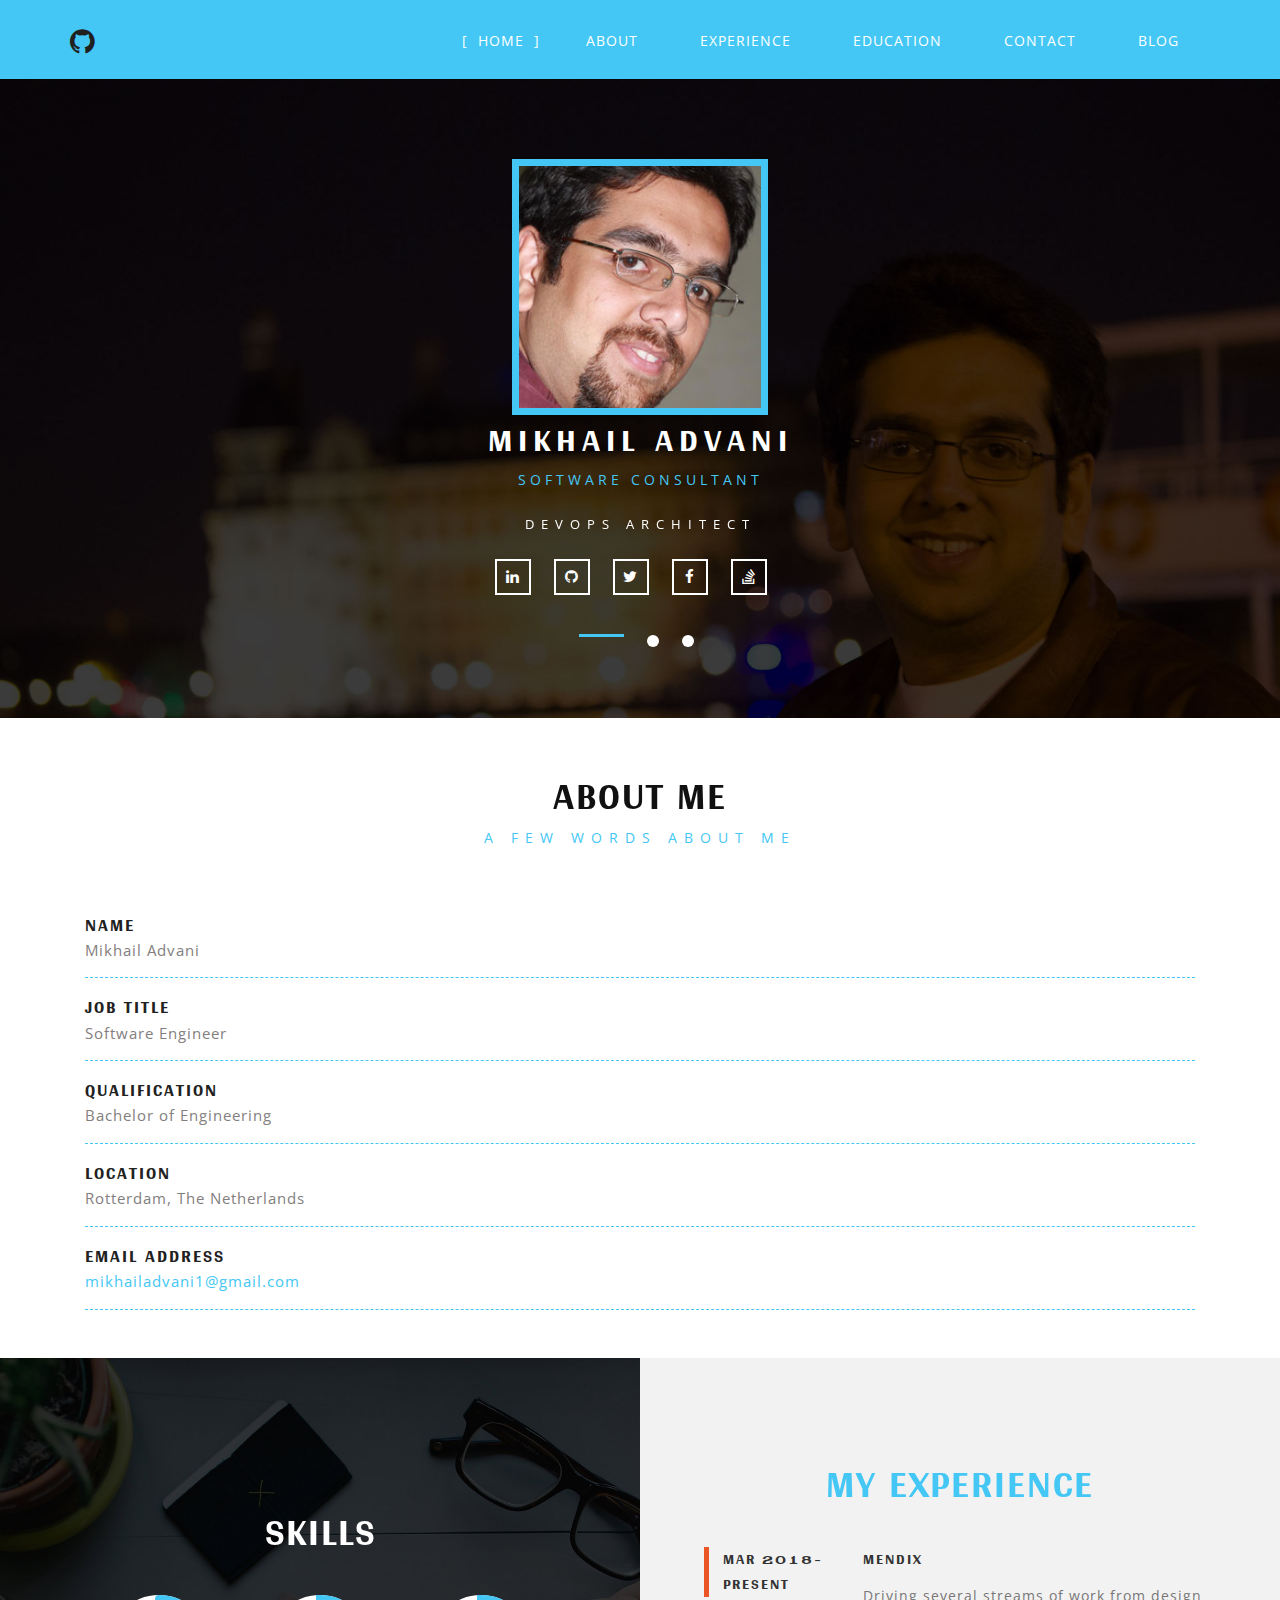
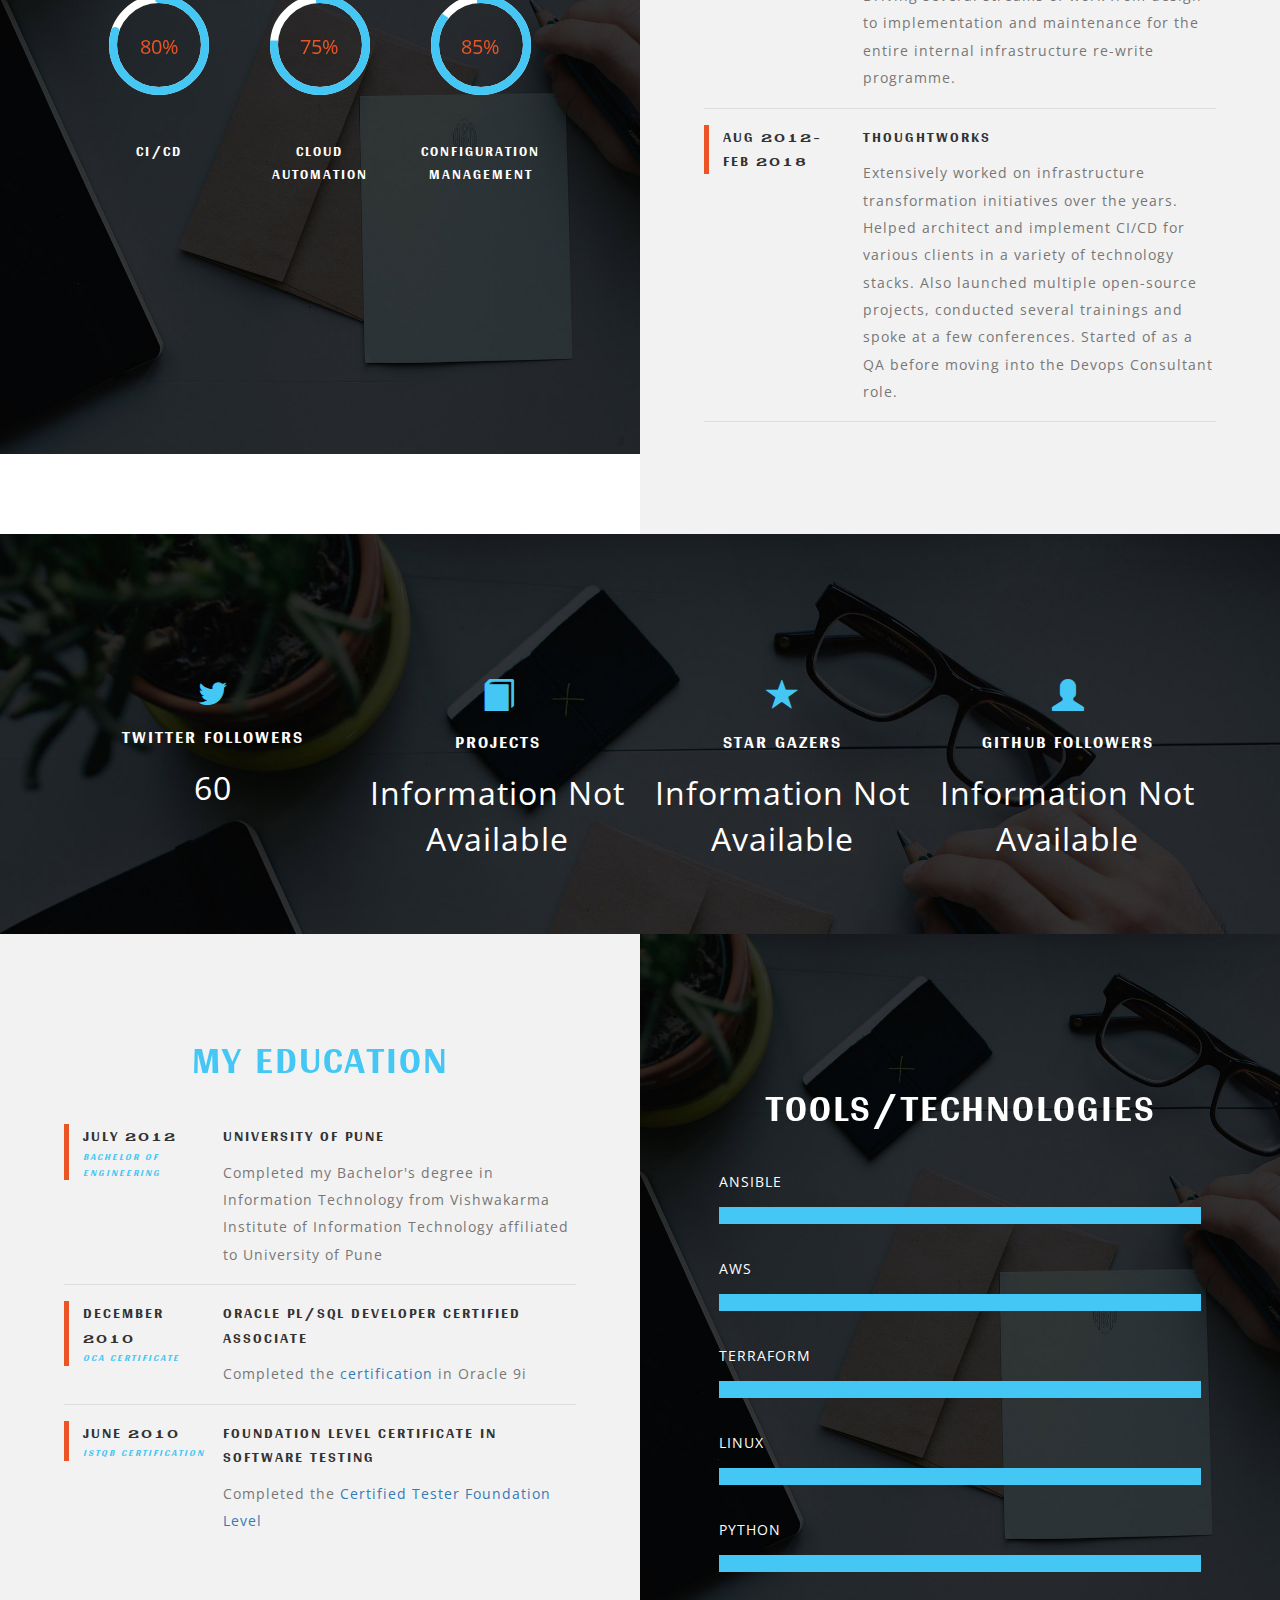
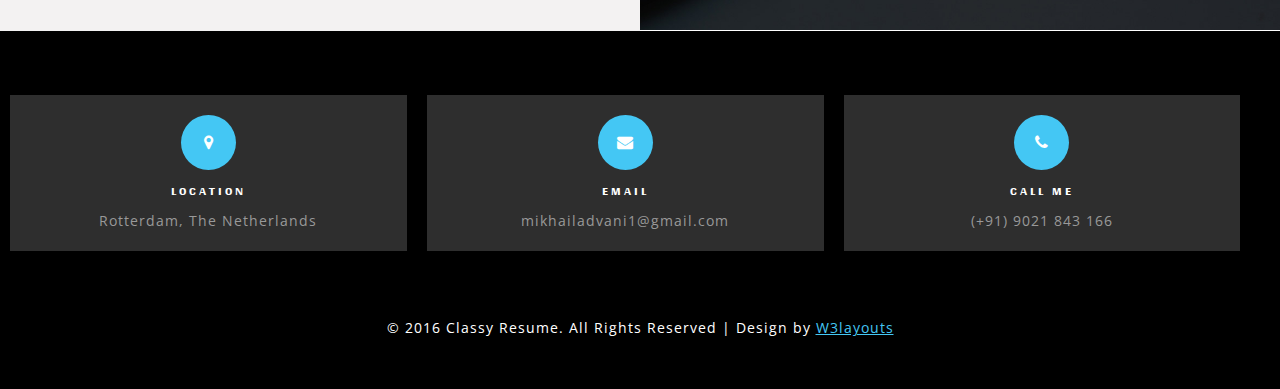
<file: index.html>
<!--
author: W3layouts
author URL: http://w3layouts.com
License: Creative Commons Attribution 3.0 Unported
License URL: http://creativecommons.org/licenses/by/3.0/
-->
<!DOCTYPE html>
<html lang="en">
<head>
    <title>Mikhail Advani | Software Consultant</title>
    <meta name="viewport" content="width=device-width, initial-scale=1">
    <meta http-equiv="Content-Type" content="text/html; charset=utf-8"/>
    <meta name="description" content="Personal bio of Mikhail Advani, Software Architect">
    <meta name="keywords"
          content="Mikhail Advani, Software Consultant, Devops Consultant, Architect, Security Enthusiast"/>
    <link rel="canonical" href="https://mikhailadvani.github.io">
    <meta property="og:type" content="profile">
    <meta property="profile:first_name" content="Mikhail">
    <meta property="profile:last_name" content="Advani">
    <meta property="profile:gender" content="male">
    <meta property="profile:username" content="mikhailadvani">
    <meta property="og:title" content="Mikhail Advani | Software Architect">
    <meta property="og:description" content="Profile of Mikhail Advani, Software Architect">
    <meta property="og:url" content="https://mikhailadvani.github.io">
    <meta property="og:image" content="https://mikhailadvani.github.io/images/mikhail_og.png">
    <meta property="og:site_name" content="Mikhail Advani">
    <meta property="og:locale" content="en_US">
    <meta property="og:image:width" content="400">
    <meta property="og:image:height" content="210">
    <meta property="og:image:type" content="image/png">
    <meta name="google-site-verification" content="Gd6DUp1rOjloAyvuh2Y6pwKpl0Pog2crD8Rks_LN91k" />
    <script type="application/x-javascript"> addEventListener("load", function () {
        setTimeout(hideURLbar, 0);
    }, false);
    function hideURLbar() {
        window.scrollTo(0, 1);
    } </script>
    <link href="css/bootstrap.css" rel="stylesheet" type="text/css" media="all"/>
    <link href="css/style.css" rel="stylesheet" type="text/css" media="all"/>
    <link type="text/css" rel="stylesheet" href="css/cm-overlay.css"/>
    <link href="css/font-awesome.css" rel="stylesheet">
    <link href="//fonts.googleapis.com/css?family=Gidugu" rel="stylesheet">
    <link href='//fonts.googleapis.com/css?family=Open+Sans:400,300,300italic,400italic,600,600italic,700,700italic,800,800italic'
          rel='stylesheet' type='text/css'>
    <script>
        (function(i,s,o,g,r,a,m){i['GoogleAnalyticsObject']=r;i[r]=i[r]||function(){
                (i[r].q=i[r].q||[]).push(arguments)},i[r].l=1*new Date();a=s.createElement(o),
            m=s.getElementsByTagName(o)[0];a.async=1;a.src=g;m.parentNode.insertBefore(a,m)
        })(window,document,'script','https://www.google-analytics.com/analytics.js','ga');

        ga('create', 'UA-96989899-1', 'auto');
        ga('send', 'pageview');

    </script>
</head>
<body>
    <div class="w3_navigation">
    <div class="container">
        <nav class="navbar navbar-default">
            <div class="navbar-header">
                <button type="button" class="navbar-toggle collapsed" data-toggle="collapse" data-target="#bs-example-navbar-collapse-1">
                    <span class="sr-only">Toggle navigation</span>
                    <span class="icon-bar"></span>
                    <span class="icon-bar"></span>
                    <span class="icon-bar"></span>
                </button>
                <a href="/"><div class="logo navbar-brand"><span class="one"><i class="fa fa-github"></i></span>
                    <!--<h1><a class="navbar-brand" href="/"><span class="one">M</span>ikhail Advani</a></h1>-->
                </div></a>
            </div>
            <div class="collapse navbar-collapse nav-wil" id="bs-example-navbar-collapse-1">
                <nav class="cl-effect-1" id="cl-effect-1">
                    <ul class="nav navbar-nav">
                        <li class="active"><a class="scroll" href="/">Home</a></li>
                        <li><a href="#about" class="scroll hvr-bounce-to-bottom">About</a></li>
                        <li><a href="#experience" class="scroll hvr-bounce-to-bottom">Experience</a></li>
                        <li><a href="#education" class="scroll hvr-bounce-to-bottom">Education</a></li>
                        <li><a href="#contact" class="scroll hvr-bounce-to-bottom">Contact</a></li>
                        <li><a href="https://medium.com/@mikhail_advani" >Blog</a></li>
                    </ul>
                </nav>
            </div>
        </nav>
    </div>
</div>
    <div class="main" id="home">
        <div class="banner">
            <img src="images/mikhail_display_pic.jpg" alt=" " class="img-responsive">
            <h1 hidden="hidden">MIKHAIL ADVANI</h1>
            <h2>MIKHAIL ADVANI</h2>
            <span>SOFTWARE CONSULTANT</span>
            <div class="callbacks_container">
                <ul class="rslides" id="slider3">
                    <li>
                        <div class="slider-info">
                            <p>Devops Architect</p>
                        </div>
                    </li>
                    <li>
                        <div class="slider-info">
                            <p>Ex-ThoughtWorker</p>
                        </div>
                    </li>
                    <li>
                        <div class="slider-info">
                            <p>Security Enthusiast</p>
                        </div>
                    </li>
                </ul>
                <div class="clearfix"></div>
            </div>
            <ul class="top-links">
                <li><a href="https://www.linkedin.com/in/mikhailadvani" target="_blank"><i class="fa fa-linkedin"></i></a>
                </li>
                <li><a href="https://github.com/mikhailadvani" target="_blank"><i class="fa fa-github"></i></a></li>
                <li><a href="https://twitter.com/mikhail_advani" target="_blank"><i class="fa fa-twitter"></i></a></li>
                <li><a href="https://www.facebook.com/mikhail.advani" target="_blank"><i class="fa fa-facebook"></i></a>
                </li>
                <li><a href="https://stackoverflow.com/users/1249206/mikhail-advani" target="_blank"><i
                        class="fa fa-stack-overflow"></i></a></li>
            </ul>
        </div>
    </div>
    <div class="about" id="about">
        <div class="container">
            <h3 class="w3l_head">About Me</h3>
            <p class="w3ls_head_para">A few words about me</p>
            <div class="w3l-grids-about">
                <div class="col-md-12 w3ls-agile-left">
                    <div class="w3ls-agile-left-info">
                        <h4>Name</h4>
                        <p>Mikhail Advani</p>
                    </div>
                    <div class="w3ls-agile-left-info">
                        <h4>Job Title</h4>
                        <p>Software Engineer</p>
                    </div>
                    <div class="w3ls-agile-left-info">
                        <h4>Qualification</h4>
                        <p>Bachelor of Engineering</p>
                    </div>
                    <div class="w3ls-agile-left-info">
                        <h4>Location</h4>
                        <p>Rotterdam, The Netherlands</p>
                    </div>
                    <div class="w3ls-agile-left-info">
                        <h4>Email Address</h4>
                        <p><a href="mailto:mikhailadvani1@gmail.com">mikhailadvani1@gmail.com</a></p>
                    </div>
                </div>
                <div class="clearfix"> </div>
            </div>
        </div>
    </div>
    <div class="education" id="experience">
        <div class="col-md-6 skills two">
            <h3 class="w3l_head two">Skills</h3>
            <div class="skill-agile">
                <div class="col-sm-4 abt-gd-left text-center">
                    <div id="demo-pie-1" class="pie-title-center" data-percent="85"> <span class="pie-value"></span> </div>
                    <h4>CI/CD</h4>
                </div>

                <div class="col-sm-4 abt-gd-left text-center">
                    <div id="demo-pie-3" class="pie-title-center" data-percent="80"> <span class="pie-value"></span> </div>
                    <h4>Cloud Automation</h4>
                </div>
                <div class="col-sm-4 abt-gd-left text-center">
                    <div id="demo-pie-4" class="pie-title-center" data-percent="90"> <span class="pie-value"></span> </div>
                    <h4>Configuration Management</h4>
                </div>
                <div class="clearfix"></div>
            </div>
        </div>
        <div class="col-md-6 education-w3l">
            <h3 class="w3l_head three">My Experience</h3>
            <div class="education-agile-grids">
                <div class="education-agile-w3l">
                    <div class="education-agile-w3l-year">
                        <h4>Mar 2018-<br/>Present</h4>
                    </div>
                    <div class="education-agile-w3l-info">
                        <h4>Mendix</h4>
                        <p>Driving several streams of work from design to implementation and maintenance for the entire internal infrastructure re-write programme.</p>

                    </div>
                    <div class="clearfix"></div>
                </div>
                <div class="education-agile-w3l two">
                    <div class="education-agile-w3l-year">
                        <h4>Aug 2012-<br/>Feb 2018</h4>
                    </div>
                    <div class="education-agile-w3l-info">
                        <h4>ThoughtWorks</h4>
                        <p>Extensively worked on infrastructure transformation initiatives over the years. Helped architect and implement CI/CD for various clients in a variety of technology stacks. Also launched multiple open-source projects, conducted several trainings and spoke at a few conferences. Started of as a QA before moving into the Devops Consultant role.</p>

                    </div>
                    <div class="clearfix"></div>
                </div>

            </div>
        </div>
        <div class="clearfix"> </div>
    </div>
    <div id="counter" class="counter">
        <div class="container">
            <!--count-down -->
            <div class="count">
                <div class="col-md-3 agile_count_grid">
                    <span class="fa fa-twitter" aria-hidden="true"></span>
                    <h5>Twitter Followers</h5>
                    <p class="counter" id="twitter_followers">Information Not Available</p>
                </div>
                <a href="https://github.com/mikhailadvani?tab=repositories">
                    <div class="col-md-3 agile_count_grid">
                        <span class="glyphicon glyphicon-book" aria-hidden="true"></span>
                        <h5>PROJECTS</h5>
                        <p class="counter" id="projects">Information Not Available</p>
                    </div></a>
                <div class="col-md-3 agile_count_grid c3">
                    <span class="glyphicon glyphicon-star" aria-hidden="true"></span>
                    <h5>Star Gazers</h5>
                    <p class="counter" id="stargazers">Information Not Available</p>
                </div>
                <div class="col-md-3 agile_count_grid c4">
                    <span class="glyphicon glyphicon-user" aria-hidden="true"></span>
                    <h5>Github Followers</h5>
                    <p class="counter" id="followers">Information Not Available</p>
                </div>
                <div class="clearfix"> </div>
            </div>
        </div>
    </div>
    <div class="education" id="education">
        <div class="col-md-6 education-w3l">
            <h3 class="w3l_head three">My Education</h3>
            <div class="education-agile-grids">
                <div class="education-agile-w3l">
                    <div class="education-agile-w3l-year">
                        <h4>July 2012</h4>
                        <h6>Bachelor of Engineering</h6>
                    </div>
                    <div class="education-agile-w3l-info">
                        <h4>University of Pune</h4>
                        <p>Completed my Bachelor's degree in Information Technology from Vishwakarma Institute of Information Technology affiliated to University of Pune</p>

                    </div>
                    <div class="clearfix"></div>
                </div>
                <div class="education-agile-w3l two">
                    <div class="education-agile-w3l-year">
                        <h4>December 2010</h4>
                        <h6>OCA Certificate</h6>
                    </div>
                    <div class="education-agile-w3l-info">
                        <h4>Oracle PL/SQL Developer Certified Associate</h4>
                        <p>Completed the <a href="https://www.youracclaim.com/badges/93e4972b-9202-48eb-b0ca-aed6d73f7b9a/linked_in_profile" target="_blank">certification</a> in Oracle 9i</p>

                    </div>
                    <div class="clearfix"></div>
                </div>
                <div class="education-agile-w3l">
                    <div class="education-agile-w3l-year">
                        <h4>June 2010</h4>
                        <h6>ISTQB Certification</h6>
                    </div>
                    <div class="education-agile-w3l-info">
                        <h4>Foundation Level Certificate in Software Testing</h4>
                        <p>Completed the <a href="http://istqb.in/index.php/istqb-foundation/foundationnew/article/29282-mikhail-bhagwan-advani">Certified Tester Foundation Level</a>&nbsp;&nbsp;&nbsp;&nbsp;&nbsp;&nbsp;&nbsp;&nbsp;&nbsp;&nbsp;&nbsp;&nbsp;&nbsp;&nbsp;</p>

                    </div>
                    <div class="clearfix"></div>
                </div>

            </div>
        </div>
        <div class="col-md-6 skills">
            <h3 class="w3l_head two">Tools/Technologies</h3>
            <div class="skill-agile">
                <div class='bar_group'>
                    <div class='bar_group__bar thin elastic' label='Ansible' value='90'></div>
                    <div class='bar_group__bar thin elastic' label='AWS' value='70'></div>
                    <div class='bar_group__bar thin elastic' label='Terraform' value='80'></div>
                    <div class='bar_group__bar thin elastic' label='Linux' value='75'></div>
                    <div class='bar_group__bar thin elastic' label='Python' value='70'></div>
                </div>

            </div>
        </div>
        <div class="clearfix"> </div>
    </div>
    <div class="w3l_footer" id="contact">
        <div class="w3ls_footer_grids">
            <div class="w3ls_footer_grid">
                <div class="col-md-4 w3ls_footer_grid_left">
                    <a href="https://goo.gl/maps/uLhEKchURdJ2" target="_blank">
                    <div class="w3ls_footer_grid_leftl">
                        <i class="fa fa-map-marker" aria-hidden="true"></i>
                    </div>
                    <div class="w3ls_footer_grid_leftr">
                        <h4>Location</h4>
                        <p>Rotterdam, The Netherlands</p>
                    </div>
                    <div class="clearfix"> </div>
                    </a>
                </div>
                <div class="col-md-4 w3ls_footer_grid_left">
                    <a href="mailto:mikhailadvani1@gmail.com" target="_blank">
                    <div class="w3ls_footer_grid_leftl">
                        <i class="fa fa-envelope" aria-hidden="true"></i>
                    </div>
                    <div class="w3ls_footer_grid_leftr">
                        <h4>Email</h4>
                        <p>mikhailadvani1@gmail.com</p>
                    </div>
                    <div class="clearfix"> </div>
                    </a>
                </div>
                <div class="col-md-4 w3ls_footer_grid_left">
                    <a href="tel:+919021843166">
                    <div class="w3ls_footer_grid_leftl">
                        <i class="fa fa-phone" aria-hidden="true"></i>
                    </div>
                    <div class="w3ls_footer_grid_leftr">
                        <h4>Call Me</h4>
                        <p>(+91) 9021 843 166</p>
                    </div>
                    <div class="clearfix"> </div>
                    </a>
                </div>
                <div class="clearfix"> </div>
            </div>
        </div>
        <div class="w3l_footer_pos">
            <p>© 2016 Classy Resume. All Rights Reserved | Design by <a href="https://w3layouts.com/">W3layouts</a></p>
        </div>
    </div>
    <script src="js/jquery-2.2.3.min.js"></script>
    <script src="js/pie-chart.js" type="text/javascript"></script>
    <script type="text/javascript">

        $(document).ready(function () {
            $('#demo-pie-1').pieChart({
                barColor: '#44c7f4',
                trackColor: '#fff',
                lineCap: 'round',
                lineWidth: 8,
                onStep: function (from, to, percent) {
                    $(this.element).find('.pie-value').text(Math.round(percent) + '%');
                }
            });

            $('#demo-pie-2').pieChart({
                barColor: '#44c7f4',
                trackColor: '#fff',
                lineCap: 'butt',
                lineWidth: 8,
                onStep: function (from, to, percent) {
                    $(this.element).find('.pie-value').text(Math.round(percent) + '%');
                }
            });

            $('#demo-pie-3').pieChart({
                barColor: '#44c7f4',
                trackColor: '#fff',
                lineCap: 'square',
                lineWidth: 8,
                onStep: function (from, to, percent) {
                    $(this.element).find('.pie-value').text(Math.round(percent) + '%');
                }
            });

            $('#demo-pie-4').pieChart({
                barColor: '#44c7f4',
                trackColor: '#fff',
                lineCap: 'square',
                lineWidth: 8,
                onStep: function (from, to, percent) {
                    $(this.element).find('.pie-value').text(Math.round(percent) + '%');
                }
            });
        });
    </script>
    <script src="js/responsiveslides.min.js"></script>
    <script>
        // You can also use "$(window).load(function() {"
        $(function () {
            // Slideshow 4
            $("#slider3").responsiveSlides({
                auto: true,
                pager: true,
                nav: false,
                speed: 500,
                namespace: "callbacks",
                before: function () {
                    $('.events').append("<li>before event fired.</li>");
                },
                after: function () {
                    $('.events').append("<li>after event fired.</li>");
                }
            });

        });
    </script>
    <script src="js/jquery.tools.min.js"></script>
    <script src="js/jquery.mobile.custom.min.js"></script>
    <script src="js/jquery.cm-overlay.js"></script>
    <script>
        $(document).ready(function () {
            $('.cm-overlay').cmOverlay();
        });
    </script>
    <script src="js/bars.js"></script>
    <script type="text/javascript" src="js/move-top.js"></script>
    <script type="text/javascript" src="js/easing.js"></script>
    <script type="text/javascript">
        jQuery(document).ready(function ($) {
            $(".scroll").click(function (event) {
                event.preventDefault();
                $('html,body').animate({scrollTop: $(this.hash).offset().top}, 1000);
            });
        });
    </script>
    <script src="js/bootstrap.js"></script>
    <script type="text/javascript">
        $(document).ready(function () {
            /*
             var defaults = {
             containerID: 'toTop', // fading element id
             containerHoverID: 'toTopHover', // fading element hover id
             scrollSpeed: 1200,
             easingType: 'linear'
             };
             */

            $().UItoTop({easingType: 'easeOutQuart'});

        });
    </script>
    <script type="text/javascript">
        $(document).ready(function () {
            jQuery.when(jQuery.getJSON('https://api.github.com/users/mikhailadvani/repos').done(function (repos) {
                l=0;
                for (i = 0; i < repos.length; i++) {
                    l = l + repos[i].stargazers_count
                }
                document.getElementById("stargazers").innerText = l;
            }));
        });
        $(document).ready(function () {
            jQuery.when(jQuery.getJSON('/twitter_follower_count.json').done(function (twitter_followers) {
                document.getElementById("twitter_followers").innerText = twitter_followers.count;
            }));
        });
        $(document).ready(function () {
            jQuery.when(jQuery.getJSON('https://api.github.com/users/mikhailadvani').done(function (user) {
                document.getElementById("followers").innerText = user.followers;
                document.getElementById("projects").innerText = user.public_repos;
            }));
        });
    </script>
</body>
</html>
</file>
<file: css/style.css>
/*--
Author: W3layouts
Author URL: http://w3layouts.com
License: Creative Commons Attribution 3.0 Unported
License URL: http://creativecommons.org/licenses/by/3.0/
--*/
html, body{
    font-size: 100%;
	font-family: 'Open Sans', sans-serif;
	background:#ffffff;
	margin: 0;
}
p,ul li,ol li{
	margin:0;
	font-size:14px;
	letter-spacing: 1px;
}
h1,h2,h3,h4,h5,h6{
	font-family: 'Gidugu', sans-serif;
	text-transform:uppercase;
	margin:0;
}
ul,label{
	margin:0;
	padding:0;
}
body a:hover{
	text-decoration:none;
}
input[type="submit"],input[type="reset"],.w3ls_footer_grid_leftl,.w3ls_footer_grid_leftr h4,.w3l_footer_pos p a,.w3ls_footer_grid_leftr a,.w3layouts_header_right ul li a,.w3ls_social li a,.w3_team_grid1_pos,.w3_team_grid1_pos img{
	transition: .5s ease-in;
	-webkit-transition: .5s ease-in;
	-moz-transition: .5s ease-in;
	-o-transition: .5s ease-in;
	-ms-transition: .5s ease-in;
}
/*-- header --*/
/*-- nav-effect --*/
.cl-effect-1 a::before,
.cl-effect-1 a::after {
	display: inline-block;
	opacity: 0;
	-webkit-transition: -webkit-transform 0.3s, opacity 0.2s;
	-moz-transition: -moz-transform 0.3s, opacity 0.2s;
	transition: transform 0.3s, opacity 0.2s;
}

.cl-effect-1 a::before {
	margin-right: 10px;
	content: '[';
	-webkit-transform: translateX(20px);
	-moz-transform: translateX(20px);
	transform: translateX(20px);
}

.cl-effect-1 a::after {
	margin-left: 10px;
	content: ']';
/*-- w3layouts --*/
	-webkit-transform: translateX(-20px);
	-moz-transform: translateX(-20px);
	transform: translateX(-20px);
}

.cl-effect-1 a:hover::before,
.cl-effect-1 a:hover::after,
.cl-effect-1 a:focus::before,
.cl-effect-1 a:focus::after,.navbar-nav li.active a::before,.navbar-nav li.active a::after,
.navbar-nav li.active a:focus::before,
.navbar-nav li.active a:focus::after{
	opacity: 1;
	-webkit-transform: translateX(0px);
	-moz-transform: translateX(0px);
	transform: translateX(0px);
}
/*-- //nav-effect --*/
.header {
    border-bottom: 1px solid #EAEAEA;
}
.navbar-default {
    background: none;
    border: none;
}
.navbar {
    margin-bottom: 0;
}
.navbar-collapse {
    padding: 0;
    box-shadow: none;
}
.navbar-default .navbar-collapse, .navbar-default .navbar-form {
    border: none;
}
.navbar-nav {
        float: right;
        margin: 8px 0 0 0!important;
}
.navbar-default .navbar-brand,.navbar-default .navbar-brand:hover, .navbar-default .navbar-brand:focus {
     color: #202020;
}
.navbar-brand {
      line-height: 35px;
    font-size: 1.8em;
    height: 63px;
    color: #fff;
	 padding:15px 0;
}
/*-- agileits --*/
.logo h1 {
    text-transform: uppercase;
}
.navbar-default .navbar-nav > .active > a, .navbar-default .navbar-nav > .active > a:hover, .navbar-default .navbar-nav > .active > a:focus {
    background: none;
	color:#7ac143;
}
.navbar-default .navbar-nav > li > a:hover, .navbar-default .navbar-nav > li > a:focus {
     color: #111!important;
}
.navbar-nav > li > a {
    font-size: 14px;
    text-transform: uppercase;
    color: #fff!important;
}
.header-bottom {
    position: relative;
    padding: 1em 0;
}
/*-- search --*/
.cd-main-header {
  /* Force Hardware Acceleration in WebKit */
  -webkit-transform: translateZ(0);
  -moz-transform: translateZ(0);
  -ms-transform: translateZ(0);
  -o-transform: translateZ(0);
  transform: translateZ(0);
  will-change: transform;
}
.cd-main-header {
  -webkit-transition: -webkit-transform 0.3s;
  -moz-transition: -moz-transform 0.3s;
  transition: transform 0.3s;
}
.cd-main-content.nav-is-visible, .cd-main-header.nav-is-visible {
	-webkit-transform: translateX(-260px);
	-moz-transform: translateX(-260px);
	-ms-transform: translateX(-260px);
	-o-transform: translateX(-260px);
	transform: translateX(-260px);
}
.nav-on-left .cd-main-content.nav-is-visible, .nav-on-left .cd-main-header.nav-is-visible {
	-webkit-transform: translateX(260px);
/*-- w3layouts --*/
	-moz-transform: translateX(260px);
	-ms-transform: translateX(260px);
	-o-transform: translateX(260px);
	transform: translateX(260px);
}
/*-- //header --*/
#home {
    background: url(../images/mikhail_banner.jpg) no-repeat center top;
    background-size: cover;
    -webkit-background-size: cover;
    -moz-background-size: cover;
    -o-background-size: cover;
    -ms-background-size: cover;
       min-height: 715px;
    position: relative;
}
.banner {
       margin: 0 auto;
    text-align: center;
    padding-top: 6em;
}
.banner img {
       margin: 0 auto;
    text-align: center;
    border: 7px solid #44c7f4;
}
.banner h2 {
    font-size: 3.5em;
    color: #fff;
    margin: 0em 0;
    letter-spacing: 6px;
}
.banner span {
    color: #44c7f4;
	letter-spacing:4px;
	font-size:0.9em;
}
.slider-info p {
    font-size:1em;
    text-transform: uppercase;
    color: #fff;
    letter-spacing: 7px;
    margin: 2em 0;
}
/*--slider--*/
#slider2,
#slider3 {
  box-shadow: none;
  -moz-box-shadow: none;
  -webkit-box-shadow: none;
  margin: 0 auto;
}
.rslides_tabs li:first-child {
  margin-left: 0;
}
.rslides_tabs .rslides_here a {
  background: rgba(255,255,255,.1);
  color: #fff;
  font-weight: bold;
}
.events {
  list-style: none;
}
.callbacks_container {
  position: relative;
  float: left;
  width: 100%;
}
.callbacks {
  position: relative;
  list-style: none;
  overflow: hidden;
  width: 100%;
  padding: 0;
  margin: 0;
}
.callbacks li {
  position: absolute;
  width: 100%;
}
.callbacks img {
  position: relative;
  z-index: 1;
  height: auto;
  border: 0;
}
.callbacks .caption {
	display: block;
	position: absolute;
	z-index: 2;
	font-size: 20px;
	text-shadow: none;
	color: #fff;
	left: 0;
	right: 0;
	padding: 10px 20px;
	margin: 0;
	max-width: none;
	top: 10%;
	text-align: center;
}
.callbacks_nav {
    position: absolute;
    -webkit-tap-highlight-color: rgba(0,0,0,0);
       bottom: 24%;
    left: 0;
    z-index: 3;
    text-indent: -9999px;
    overflow: hidden;
    text-decoration: none;
    width:32px;
    height:32px;
    background: transparent url("../images/left.png") no-repeat left top;
}
 .callbacks_nav:hover{
  	opacity: 0.5;
  }
.callbacks_nav.next {
  left: auto;
   background: transparent url("../images/right.png") no-repeat right top;
       left: 51%;
 }
 .callbacks_nav.prev {
	right: auto;
	background-position:left top;
	left: 47%;
}
#slider3-pager a {
  display: inline-block;
}
#slider3-pager span{
  float: left;
}
#slider3-pager span{
	width:100px;
	height:15px;
	background:#fff;
	display:inline-block;
	border-radius:30em;
	opacity:0.6;
}
#slider3-pager .rslides_here a {
  background: #FFF;
  border-radius:30em;
  opacity:1;
}
#slider3-pager a {
  padding: 0;
}
#slider3-pager li{
	display:inline-block;
}
.rslides {
  position: relative;
  list-style: none;
  overflow: hidden;
  width: 100%;
  padding: 0;
}
.rslides li {
  -webkit-backface-visibility: hidden;
  position: absolute;
  display:none;
  width: 100%;
  left: 0;
  top: 0;
}
.rslides li{
  position: relative;
  display: block;
  float: left;
}
.rslides img {
  height: auto;
  border: 0;
  }
.callbacks_tabs{
    list-style: none;
    position: absolute;
    bottom: -105%;
    left: 44%;
    padding: 0;
    margin: 0;
    z-index: 990;
    display: block;
    text-align: center;
}
.slider-top span{
	font-weight:600;
}
.callbacks_tabs li{
       display: inline-block;
    margin: 0 7px;
}
/*----*/
.callbacks_tabs a{
 visibility: hidden;
}
.callbacks_tabs a:after {
    content: "\f111";
    font-size: 0;
    font-family: FontAwesome;
    visibility: visible;
    display: block;
    height: 12px;
    width: 12px;
    display: inline-block;
    background: #fff;
    border-radius: 50%;
    -webkit-border-radius: 50%;
    -o-border-radius: 50%;
    -moz-border-radius: 50%;
    -ms-border-radius: 50%;
}
.callbacks_here a:after{
    background: #44c7f4;
    border: 1px solid #44c7f4;
    height: 3px;
    width: 45px;
    border-radius: 0;
}
/*-- social-icons --*/
ul.top-links li {
    margin-right: 19px;
    display: inline-block;
}
ul.top-links {
      margin-top: 0;
}
ul.top-links li a i.fa {
    color: #fff;
    font-size: 15px;
    line-height: 31px;
    text-align: center;
    transition: all 0.5s ease-in-out;
    -webkit-transition: all 0.5s ease-in-out;
    -moz-transition: all 0.5s ease-in-out;
    -o-transition: all 0.5s ease-in-out;
    -ms-transition: all 0.5s ease-in-out;
    width: 36px;
    height: 36px;
    border: 2px solid #fff;
}
ul.top-links li a i.fa:hover {
    color:#44c7f4;
}
.w3_navigation {
    background: #44c7f4;
    padding: 0.5em 0;
}
/*-- //social-icons --*/
/*-- //banner --*/
/*-- /about --*/
#about,#mail,#gallery {
    padding: 4em 0;
}
.w3ls-agile-left-info {
    padding: 1em 0;
    border-bottom: 1px dashed #44c7f4;
}
.w3ls-agile-left-info h4, .social-info h4 {
    font-size: 1.6em;
    margin: 0;
    color: #212121;
    text-transform: uppercase;
    letter-spacing: 2px;
}
.w3ls-agile-left-info p {
    color: #827e7e;
    font-size: 0.95em;
}
.agile-about-right-img img {
    width: 100%;
}

h3.w3l_head {
    text-align: center;
    color: #111;
    font-size: 3.5em;
    letter-spacing: 2px;
}
h3.w3l_head.three {
    color: #44c7f4;
}
p.w3ls_head_para {
    color: #44c7f4;
    text-align: center;
    text-transform: uppercase;
    letter-spacing: 7px;
}
.w3l-grids-about {
    margin-top: 3em;
}
.w3ls-agile-left-info a {
    color: #44c7f4;
}
/*-- //about --*/
.pie-title-center {
  display: inline-block;
  position: relative;
  text-align: center;
}
h3.tittle:after, h3.tittle:before {
    border: 4px double #c2c2c2;
    width: 120px;
    display: inline-block;
    content: "";
    margin: 9px 10px;
}

.pie-value {
    display: block;
    position: absolute;
    font-size:20px;
  top: 35%;
    left: 0;
    right: 0;
    color: #eb5424;
}
.abt-gd-left h4 {
    margin-top: 40px;
    color: #10A7AF;
    font-weight: 100;
    font-size: 22px;
}
.abt-left {
    padding: 120px 100px 0;
	min-height:610px;
}
/*-- /services --*/
#services{
    background: url(../images/serve.jpg) no-repeat center top;
    background-size: cover;
    -webkit-background-size: cover;
    -moz-background-size: cover;
    -o-background-size: cover;
    -ms-background-size: cover;
   min-height: 515px;
    padding-top: 4em;
}
.service-agileits {
    margin-top: 4em;
}
h3.w3l_head.two {
    color: #fff;
}
.list-gds  h4 {
    font-size:2em;
    margin: 0.5em 0;
    color: #44c7f4;
    text-transform: uppercase;
    letter-spacing: 2px;
}
.list-gds p {
    font-size: 0.9em;
    color: #d2d6da;
    line-height: 2em;
}
.list-gds i {
    font-size: 4em;
    color: #fff;
}
/*-- //services --*/
/*-- /skills --*/
.skills{
      background: url(../images/banner.jpg) no-repeat center top;
    background-size: cover;
    -webkit-background-size: cover;
    -moz-background-size: cover;
    -o-background-size: cover;
    -ms-background-size: cover;
       min-height: 690px;
    padding-top: 9em;
}
.skill-agile h4 {
    font-size: 1.6em;
    text-transform: uppercase;
    color: #fff;
    letter-spacing: 2px;
}
body .bar_group__bar.thin::before, body .bar_group__bar.thick::before {
	display: block;
	content: '';
	position: absolute;
	z-index: -1;
}

body .bar_group__bar.thin::before {
  width: 100%;
  height:17px;
  background: #fff;

}
.skill-agile {
     padding: 0 4em;
    margin-top: 2em;
}
body .bar_group__bar.thin {
    height: 17px;
    background: #44c7f4;
    margin-bottom:35px;
    -webkit-transition: width 2s;
    transition: width 2s;

}
.bar_group{
    position: relative;
    z-index: 1;
}
body .bar_group__bar.thin:last-child {
    margin-bottom: 0;
}
.agileits_skills_grids,.wthree_team_grids{
    margin: 3em 0 0;
}
p.b_label {
    font-size: .9em;
    text-transform: uppercase;
    color:#ffffff;
     margin-bottom: 1em;
}
/*-- //skills --*/
/*-- /education --*/
.education-agile-w3l-year {
      float: left;
    width: 30%;
    border-left: 5px solid #eb5424;
    padding-left: 14px;
}
.education-agile-w3l-info {
    float: right;
    width: 69%;
}
.education-w3l {
    padding: 8em 4em;
    background: #f3f2f2;
}
.education-agile-w3l-info h4 ,.education-agile-w3l-year h4{
    font-size: 1.6em;
    text-transform: uppercase;
    color: #333;
    letter-spacing: 2px;
}
.education-agile-grids {
    margin-top: 2em;
}
.education-agile-w3l-year h6 {
    color: #44c7f4;
    text-transform: uppercase;
    letter-spacing:2px;
	font-style:italic;
	font-size:1em;
}
.education-agile-w3l-info p {
    font-size: 0.9em;
    line-height: 1.9em;
    color: #777;
    margin-top: 10px;
}
.education-agile-w3l.two {
    margin: 1em 0;
    border: 1px solid #ddd;
    border-left: none;
    border-right: none;
    padding: 1em 0;
}
/*-- //education --*/
.agileits_portfolio_grids {
    margin: 2em 0 0 0;
}
.hovereffect {
    width: 100%;
    height: 100%;
    overflow: hidden;
    position: relative;
    text-align: center;
}

.hovereffect .overlay {
  position: absolute;
  overflow: hidden;
  width: 80%;
  height: 80%;
  left: 10%;
  top: 10%;
  border-bottom: 1px solid #FFF;
  border-top: 1px solid #FFF;
  -webkit-transition: opacity 0.35s, -webkit-transform 0.35s;
  transition: opacity 0.35s, transform 0.35s;
  -webkit-transform: scale(0,1);
  -ms-transform: scale(0,1);
  transform: scale(0,1);
}

.hovereffect:hover .overlay {
  opacity: 1;
  filter: alpha(opacity=100);
  -webkit-transform: scale(1);
  -ms-transform: scale(1);
  transform: scale(1);
}

.hovereffect img {
  display: block;
  position: relative;
  -webkit-transition: all 0.35s;
  transition: all 0.35s;
  margin-bottom: 7px;
}

.hovereffect:hover img {
  filter: brightness(0.6);
  -webkit-filter: brightness(0.6);
  -moz-filter: brightness(0.6);
  -o-filter: brightness(0.6);
  -ms-filter: brightness(0.6);
}

.hovereffect h4 {
	    text-transform: uppercase;
    text-align: center;
    position: relative;
    font-size: 2.2em;
    background-color: transparent;
    color: #44c7f4;
    padding: 2em 0 0.5em;
    opacity: 0;
    filter: alpha(opacity=0);
    -webkit-transition: opacity 0.35s, -webkit-transform 0.35s;
    transition: opacity 0.35s, transform 0.35s;
    -webkit-transform: translate3d(0,-100%,0);
    transform: translate3d(0,-100%,0);
    letter-spacing: 2px;
}

.hovereffect p{
	color: #FFF;
    line-height: 1.8em;
	opacity: 0;
	filter: alpha(opacity=0);
	-webkit-transition: opacity 0.35s, -webkit-transform 0.35s;
	transition: opacity 0.35s, transform 0.35s;
	-webkit-transform: translate3d(0,100%,0);
	transform: translate3d(0,100%,0);
}

.hovereffect:hover p, .hovereffect:hover h4 {
	opacity: 1;
	filter: alpha(opacity=100);
	-webkit-transform: translate3d(0,0,0);
	transform: translate3d(0,0,0);
}
.agileits_portfolio_grid {
    padding: 0 4px;
}
/*-- //portfolio --*/
#counter {
    background: url(../images/banner.jpg) no-repeat center top;
    background-size: cover;
    -webkit-background-size: cover;
    -moz-background-size: cover;
    -o-background-size: cover;
    -ms-background-size: cover;
    min-height:450px;
}
.agile_count_grid {
    text-align: center;
}
.agile_count_grid  h5 {
    font-size: 1.6em;
    text-transform: uppercase;
    color: #fff;
    letter-spacing: 2px;
	    margin: 0.5em 0;
}
p.counter {
    font-size: 2em;
	color:#fff;
	}
.agile_count_grid span{
	 font-size:2em;
    text-transform: uppercase;
       color: #44c7f4;
	
}
.count {
    padding-top: 11em;
}
/*-- mail --*/
.w3_mail_grids textarea{
	outline: none;
    padding: 10px;
    color: #212121;
    font-size: 14px;
    border: none;
    border-bottom:2px solid #f2f2f2;
    background: none;
    width: 97.3%;
    margin:0 0 3em 1.1em;
    min-height: 150px;
    resize: none;
	font-weight:600;
}
.w3_mail_grids textarea::-webkit-input-placeholder {
	color: #212121 !important;
}
.w3_mail_grids input[type="submit"]{
    outline: none;
    color: #fff;
    letter-spacing: 5px;
    font-size: 1em;
    border: none;
    text-transform: uppercase;
    width: 100%;
    font-weight: 600;
    background: #111;
    padding: 0.9em;
    margin-top: 2em;
}
.w3_mail_grids input[type="submit"]:hover{
 background:#44c7f4;
}

/*-- mail --*/
.input {
	position: relative;
	z-index: 1;
	display: inline-block;
	margin: 0;
	max-width: 100%;
	width: calc(100% - 0em);
	vertical-align: top;
}

.input__field {
	position: relative;
	display: block;
	float: right;
	padding: 0.8em;
	width: 60%;
	border: none;
	border-radius: 0;
	background: #f0f0f0;
	color: #aaa;=
	-webkit-appearance: none; /* for box shadows to show on iOS */
}

.input__field:focus {
	outline: none;
}

.input__label {
	display: inline-block;
    float: right;
    padding: 0 1em;
    width: 40%;
    color: #111;
    font-size: 14px;
    -webkit-font-smoothing: antialiased;
    -moz-osx-font-smoothing: grayscale;
    -webkit-touch-callout: none;
    -webkit-user-select: none;
    -khtml-user-select: none;
    -moz-user-select: none;
    -ms-user-select: none;
    user-select: none;
	    font-weight: 600;
}

.input__label-content {
	position: relative;
	display: block;
	padding:1.3em 0;
	width: 100%;
}
/* Ichiro */
.input--ichiro {
	margin-top: 2em;
}

.input__field--ichiro {
	position: absolute;
    top: 4px;
    left: 4px;
    z-index: 100;
    display: block;
    padding: 0 1em;
    width: calc(100% - 8px);
    height: calc(100% - 8px);
    background: #fff;
    color: #212121;
    opacity: 0;
    -webkit-transform: scale3d(1, 0, 1);
    transform: scale3d(1, 0, 1);
    -webkit-transform-origin: 50% 100%;
    transform-origin: 50% 100%;
    -webkit-transition: opacity 0.3s, -webkit-transform 0.3s;
    transition: opacity 0.3s, transform 0.3s;
}

.input__label--ichiro {
	width: 100%;
	text-align: left;
	cursor: text;
}

.input__label--ichiro::before {
	content: '';
	position: absolute;
	top: 0;
	left: 0;
	width: 100%;
	height: 100%;
	background: #f5f5f5;
	-webkit-transform-origin: 50% 100%;
	transform-origin: 50% 100%;
	-webkit-transition: -webkit-transform 0.3s;
	transition: transform 0.3s;
	border: 1px solid #e4e4e4;
}

.input__label-content--ichiro {
	-webkit-transform-origin: 0% 50%;
	transform-origin: 0% 50%;
	-webkit-transition: -webkit-transform 0.3s;
	transition: transform 0.3s;
}

.input__field--ichiro:focus,
.input--filled .input__field--ichiro {
	opacity: 1;
	-webkit-transform: scale3d(1, 1, 1);
	transform: scale3d(1, 1, 1);
}

.input__field--ichiro:focus + .input__label--ichiro,
.input--filled .input__label--ichiro {
	cursor: default;
	pointer-events: none;
}

.input__field--ichiro:focus + .input__label--ichiro::before,
.input--filled .input__label--ichiro::before {
	-webkit-transform: scale3d(1, 1.5, 1);
	transform: scale3d(1, 1.5, 1);
	border: none;
}

.input__field--ichiro:focus + .input__label--ichiro .input__label-content--ichiro,
.input--filled .input__label-content--ichiro {
	-webkit-transform: translate3d(0, -2.9em, 0) scale3d(0.8, 0.8, 1);
	transform:translate3d(0, -2.9em, 0) scale3d(0.8, 0.8, 1) translateZ(1px);
}
.w3_agile_mail_grid textarea {
    outline: none;
    width: 100%;
    background: #f5f5f5;
    color: #111;
    padding:1em;
    font-size: 14px;
    border: 1px solid #e4e4e4;
      min-height: 236px;
     font-weight: 600;
    margin: 2em 0 0;
}
.w3_agile_mail_grid textarea::-webkit-input-placeholder {
	color: #212121 !important;
}
/*-- //mail --*/
/*-- footer --*/
.w3l_footer{
	     background: #000;
       padding: 4em 0 3em 0;
}
.w3l_footer form{
	width: 45%;
    margin: 3em auto 0;
}
.w3ls_footer_grid {
    margin: 0 auto;
    text-align: center;
}
.w3ls_footer_grids p.agileits_w3layouts_est{
	color:#fff;
	line-height:2em;
	margin:2em auto 5em;
	    margin: 0 auto;
	text-align:center;
}
.w3ls_footer_grid_leftl{
	    width: 55px;
    height: 55px;
    border-radius: 50px;
    text-align: center;
    background: #44c7f4;
    margin: 0 auto;
}
.w3ls_footer_grid_leftl i{
	color: #fff;
    font-size: 1em;
    line-height: 3.4em;
}
.w3ls_footer_grid_leftr{
    margin-top: 10px;
}
.w3ls_footer_grid_leftr h4{
	font-size: 1.2em;
    color: #fff;
    letter-spacing: 3px;
    margin-bottom: .5em;
}
.w3ls_footer_grid_leftr p{
	color:#999;
	line-height:1.5em;
}
.w3ls_footer_grid_leftr a{
	color:#999;
	text-decoration:none;
	font-size:14px;
}
.w3ls_footer_grid_leftr a:hover{
	color:#44c7f4;
}
.w3l_footer_pos{
      margin-top: 4em;
}
.w3l_footer_pos p{
	text-align:center;
	color:#fff;
	line-height:1.8em;
}
.w3l_footer_pos p a{
	color:#44c7f4;
	text-decoration:underline;
}
.w3l_footer_pos p a:hover{
	color:#fff;
}
.w3ls_footer_grid_left:hover .w3ls_footer_grid_leftl{
	background:#fff;
}
.w3ls_footer_grid_left:hover .w3ls_footer_grid_leftl i{
	color:#212121;
}
.w3ls_footer_grid_left:hover .w3ls_footer_grid_leftr h4{
	color:#44c7f4;
}
.w3ls_footer_grid_left {
      background: #2e2e2e;
    float: left;
    width: 31%;
    margin: 0 10px;
    padding: 20px 20px;
}
/*-- //footer --*/
.map iframe{
	width:100%;
	min-height:350px;
	margin-top:2em;
	margin-bottom:-6px;
	border:none;
}
/*-- to-top --*/
#toTop {
	display: none;
	text-decoration: none;
	position: fixed;
	bottom: 20px;
	right: 2%;
	overflow: hidden;
	z-index: 999; 
	width: 32px;
	height: 32px;
	border: none;
	text-indent: 100%;
	background: url(../images/arrow.png) no-repeat 0px 0px;
}
#toTopHover {
	width: 32px;
	height: 32px;
	display: block;
	overflow: hidden;
	float: right;
	opacity: 0;
	-moz-opacity: 0;
	filter: alpha(opacity=0);
}
/*-- //to-top --*/
/*-- start-responsive-design --*/
@media (max-width:1440px){
	#home {
		min-height: 678px;
	}
	.education-w3l {
    padding: 6em 4em;
	}
	.skills {
       min-height: 708px;
	}
	.banner h2 {
		font-size: 3em;
		letter-spacing: 6px;
	}
}
@media (max-width:1366px){
	.skill-agile h4 {
       font-size: 1.3em;
	}
	.education-agile-w3l-info h4, .education-agile-w3l-year h4 {
       font-size: 1.4em;
	}
	.education-agile-w3l-year h6 {
		font-size: 0.9em;
	}
	#about, #mail, #gallery {
		padding: 3em 0;
	}
}
@media (max-width:1280px){
	.skills {
		min-height: 696px;
	}
	#counter {
		min-height: 400px;
	}
	.count {
		padding-top: 9em;
	}
	#home {
		min-height: 639px;
	}
	.banner img {
		border: 7px solid #44c7f4;
		width: 20%;
	}
	.banner {
		padding-top: 5em;
	}
	.callbacks_tabs {
		bottom: -128%;
		left: 44%;
	}
	.slider-info p {
    font-size: 0.9em;
	}
}
@media (max-width:1080px){
	#home {
		min-height: 594px;
	}
	.callbacks_tabs {
		bottom: -128%;
		left: 41%;
	}
	.education-w3l {
		padding: 3em 3em;
	}
	.skills {
		min-height: 682px;
	}
	.nav > li > a {
		position: relative;
		display: block;
		padding: 12px 8px;
	}
}
@media (max-width: 1024px){
.nav > li > a {
		position: relative;
		display: block;
		padding:14px 6px;
	}
}	
@media (max-width: 991px){
	#home {
		min-height: 559px;
	}
	.nav > li > a {
		position: relative;
		display: block;
		padding: 15px 2px;
		font-size: 13px;
	}
	.agile-about-right-img img {
		width: 55%;
		margin-bottom: 1em;
	}
	.list-gds {
		float: left;
		width: 33%;
		padding: 0;
	}
	.list-gds p {
		font-size: 0.85em;
		line-height:1.8em;
	}
	h3.w3l_head {
      font-size: 3em;
	}
	.skills {
		min-height:550px;
		    padding-top: 5em;
	}
	.skills.two {
		    min-height: 421px;
	}
	.agileits_portfolio_grid {
		padding: 0 4px;
		float: left;
		width: 33%;
	}
	.hovereffect h4 {
		font-size: 1.8em;
		padding: 1.7em 0 0.5em;
	}
	.w3ls_footer_grid_left {
		float: left;
		width: 30%;
		margin: 0 10px;
		padding: 16px 16px;
	}
	.agile_count_grid {
		text-align: center;
		float: left;
		width: 25%;
	}
	#counter {
		min-height: 325px;
	}
	p.counter {
       font-size: 1.6em;
	}
	.count {
		padding-top: 7em;
	}
	.w3_agile_mail_grid textarea {
       min-height: 200px;
	}
	.w3l_footer {
		padding: 3em 0 2em 0;
	}
	.navbar-brand {
    line-height: 35px;
    font-size: 1.1em;
}
}
@media (max-width: 800px){
	#home {
		min-height: 518px;
	}
	.callbacks_tabs {
		bottom: -128%;
		left: 38%;
	}
}
@media (max-width: 768px){

}
@media (max-width: 767px){
	.navbar-default .navbar-toggle {
		border-color: #212121;
	}
	.navbar-default .navbar-toggle .icon-bar {
		background-color: #212121;
	}
	.navbar-toggle {
		margin: 1em 0;
	}
	.navbar-default .navbar-toggle:hover, .navbar-default .navbar-toggle:focus {
		background-color: transparent;
	}

	.navbar-nav {
		float: none;
		margin: 0;
		text-align: center;
		background: #0c0c0c;
	}
	.navbar-nav > li:nth-child(3) a {
		margin-right: auto !important;
	}
	.w3_navigation_pos {
		left: 0;
	}
	.w3_navigation_pos {
		position: inherit;
		float: left;
		margin-top: .9em;
	}
	.slider-info p {
		font-size: 0.9em;
		letter-spacing: 7px;
		margin: 2em 0;
	}
	.navbar-default .navbar-nav > li > a:hover, .navbar-default .navbar-nav > li > a:focus {
		color: #44c7f4!important;
	}
	#home {
		min-height: 514px;
	}
	.banner img {
		border: 7px solid #44c7f4;
		width: 25%;
	}
	.banner {
		padding-top: 4em;
	}
	.banner h2 {
		font-size: 2.7em;
		letter-spacing: 6px;
	}
	.slider-info p {
		font-size: 0.9em;
		letter-spacing: 6px;
		margin: 1.5em 0;
	}
	.abt-gd-left.text-center {
		float: left;
		width: 33%;
	}
	.navbar-brand {
		line-height: 35px;
		font-size: 1.6em;
	}
	.w3ls_footer_grid_left {
		float: left;
		width: 30%;
		margin: 0 10px;
		padding: 16px 10px;
	}
	.w3l_footer_pos {
		margin-top: 2em;
	}
	.agile_count_grid h5 {
      font-size: 1.5em;
	}
}
@media (max-width: 736px){
	.agile_count_grid h5 {
		font-size: 1.4em;
	}
	.list-gds h4 {
		font-size: 1.8em;
		margin: 0.3em 0;
	}
	
}
@media (max-width: 667px){
	#home {
		min-height: 464px;
	}
	.slider-info p {
		font-size: 0.9em;
		letter-spacing: 4px;
		margin: 1.5em 0;
	}
	.w3ls_footer_grid_left {
		float: left;
		width: 100%;
	    margin: 4px 0px;
		padding: 16px 10px;
	}
	.banner h2 {
		font-size: 2.5em;
		letter-spacing: 6px;
	}
		#services {
		min-height: 515px;
		padding-top: 3em;
	}
	.w3_navigation {
		padding: 0em 0;
	}
	.banner img {
		border: 5px solid #44c7f4;
		width: 31%;
	}
}
@media (max-width: 640px){
	.callbacks_tabs {
		bottom: -128%;
		left: 37%;
	}
	.hovereffect h4 {
		font-size: 1.6em;
		padding: 1.5em 0 0.5em;
	}
	.banner {
		padding-top: 3em;
	}
}
@media (max-width: 600px){
	.slider-info p {
		font-size: 0.85em;
		letter-spacing: 3px;
		margin: 1em 0;
		line-height: 1.7em;
	}
	.banner span {
		letter-spacing: 3px;
		font-size: 0.9em;
	}
	.w3ls-agile-left-info p {
		font-size: 0.9em;
	}
	.callbacks_tabs {
    bottom: -173%;
    left: 35%;
}
}
@media (max-width: 568px){
	.list-gds {
		float: left;
		width: 100%;
		padding: 0;
		margin-bottom: 11px;
	}
	.service-agileits {
		margin-top: 2em;
	}
	#services {
		padding-top: 2em;
		padding-bottom: 1em;
	}
	p, ul li, ol li {
		margin: 0;
		font-size: 13px!important;
		letter-spacing: 1px;
	}
	p.counter {
		font-size: 1.4em !important;
	}
	.slider-info p {
		letter-spacing: 4px;
		margin: 1em 0;
		line-height: 1.8em;
	}
	.agile-about-right-img img {
		width: 100%;
		margin-bottom: 1em;
	}
	.w3l-grids-about {
		margin-top: 2em;
	}
	.skill-agile {
		padding: 0 1em;
		margin-top: 1em;
	}
	.skills {
		min-height: 467px;
		padding-top: 3em;
	}
	.skill-agile h4 {
		font-size: 1.1em;
	}
	.skills.two {
		min-height: 356px;
	}
	.agileits_portfolio_grid {
		padding: 0 4px;
		float: left;
		width: 100%;
	}
	.hovereffect h4 {
		font-size: 1.8em;
		padding: 3.7em 0 0.5em;
	}
	.agile_count_grid {
		text-align: center;
		float: left;
		width: 50%;
		margin: 0 0 1em 0;
	}
	.count {
		padding-top: 3em;
	}
	.education-agile-grids {
		margin-top:1em;
	}
}
@media (max-width: 480px){
	.agileits_portfolio_grid {
		padding: 0 4px;
		float: left;
		width: 100%;
	}
	.hovereffect h4 {
		font-size: 1.8em;
		padding: 3.7em 0 0.5em;
	}
	.agile_count_grid {
		text-align: center;
		float: left;
		width: 50%;
	}
	.callbacks_tabs {
		bottom: -128%;
		left: 32%;
	}
	.education-agile-w3l-info {
		float: right;
		width: 63%;
	}
	.education-w3l {
		padding: 2em 1em;
	}
	.education-agile-grids {
		margin-top: 0.5em;
	}
	.abt-gd-left.text-center {
		float: left;
		width: 33%;
		padding: 0;
	}
	h3.w3l_head {
		font-size: 2.5em;
	}
	.skills.two {
		min-height: 324px;
	}
	.w3l_footer_pos p {
		line-height: 1.8em;
		padding: 0 3px;
	}
	.w3_agile_mail_grid {
		padding: 0 0px;
	}
}
@media (max-width: 414px){
	.education-w3l {
		padding: 2em 1em;
	}
	.slider-info p {
		letter-spacing: 3px;
		margin: 1em 0;
		line-height: 1.8em;
	}
	.navbar-brand {
		line-height: 35px;
		font-size: 1.5em;
	}
	.banner {
		padding-top: 3em;
	}
	#about, #mail, #gallery {
		padding: 2em 0;
	}
	.hovereffect h4 {
		font-size: 1.8em;
		padding: 3em 0 0.5em;
	}
	.nav > li > a {
		position: relative;
		display: block;
		padding: 14px 0px;
	}
	.agileits_portfolio_grids {
		margin: 1em 0 0 0;
	}
}
@media (max-width: 384px){
	.banner img {
		border: 5px solid #44c7f4;
		width: 38%;
	}
	.abt-gd-left.text-center {
		float: left;
		width: 100%;
		padding: 0;
	}
	.abt-gd-left h4 {
		margin-top: 9px;
		font-size: 22px;
		margin-bottom: 10px;
	}
	.skills {
	    min-height: 417px;
		padding-top: 1em;
		padding-bottom: 1em;
	}
	.w3l_footer_pos {
		margin-top: 1em;
	}
	.slider-info p {
		letter-spacing: 2px;
		margin: 1em 0;
	}
	.hovereffect h4 {
		font-size: 1.8em;
		padding: 2.5em 0 0.5em;
	}
	.agile_count_grid h5 {
		font-size: 1.2em;
	}
	ul.top-links li {
		margin-right: 8px;
		display: inline-block;
	}
	.w3l_footer {
		padding: 2em 0 2em 0;
	}
}
@media (max-width: 375px){
	.navbar-brand {
		line-height: 35px;
		font-size: 1.4em;
	}
	.banner h2 {
		font-size: 2.3em;
		letter-spacing: 4px;
	}
	.banner span {
		letter-spacing: 2px;
		font-size: 0.83em;
	}
	.banner span {
		letter-spacing: 2px;
		font-size: 0.85em;
	}
	#home {
		min-height: 404px;
	}
	.navbar-brand {
		line-height: 35px;
		font-size: 1.4em;
	}
	p.w3ls_head_para {
		color: #44c7f4;
		letter-spacing:4px;
	}
	.hovereffect h4 {
		font-size: 1.8em;
		padding: 2.3em 0 0.5em;
	}
	ul.top-links li {
		margin-right: 8px;
		display: inline-block;
	}
	ul.top-links li a i.fa {
		color: #fff;
		font-size: 13px;
		line-height: 29px;
		width: 33px;
		height: 33px;
		border: 2px solid #fff;
	}
	.slider-info p {
		letter-spacing: 2px;
		margin: 1em 0;
		font-size: 12px !important;
	}
	.banner img {
		border: 5px solid #44c7f4;
		width: 38%;
	}
	.banner {
		padding-top: 2em;
	}
	.callbacks_tabs {
		bottom: -117%;
		left: 26%;
	}
	.education-agile-w3l-info h4, .education-agile-w3l-year h4 {
		font-size: 1.2em;
	}
	h3.w3l_head {
		font-size: 2.3em;
	}
}
@media (max-width:320px){
	#home {
		min-height: 404px;
	}
	.navbar-brand {
		line-height: 35px;
		font-size: 1.3em;
	}
	p.w3ls_head_para {
		letter-spacing: 3px;
	}
	.hovereffect h4 {
		font-size: 1.8em;
		padding: 2.1em 0 0.5em;
	}
	.callbacks_tabs {
		bottom: -117%;
		left: 26%;
	}
	
	.banner img {
		border: 5px solid #44c7f4;
		width: 45%;
	}
}
</file>
<file: css/cm-overlay.css>
/* overlay - centered modal dialog*/
.overlay-visible
{
    overflow:hidden !important;
}
#cm-overlay-mask,
#cm-wrap
{
    position: fixed;
    left: 0;
    top: 0;
    width:100%;
    height:100%;
    z-index: 9991;
    text-align:center;
/* IE<9 support hack */
}
/* chrome bug fix causing overlay-mask to not appear */
@media screen and (-webkit-min-device-pixel-ratio:0) {
#cm-overlay-mask
{
    overflow:scroll;
}
#cm-overlay-mask::-webkit-scrollbar
{
    width:0px; 
}}
#cm-wrap
{
    visibility:hidden;
    white-space:nowrap;
}
#cm-wrap *
{
    -webkit-touch-callout: none;
    -webkit-user-select: none;
    -khtml-user-select: none;
    -moz-user-select: none;
    -ms-user-select: none;
    user-select: none;
}
#cm-wrap .cm-box,
#cm-wrap .cm-scale
{
    white-space:normal;
    vertical-align:middle;
    position:relative;
    display:inline-block;
/* IE<8 support hacks */
    *display:inline;
    *zoom:1;
}
#cm-wrap .cm-scale
{
    height:100%;
    line-height:100%;
    width:0;
}
#cm-wrap .cm-box img,
#cm-wrap .cm-box iframe
{
    display:block;
}

/* customise mask colour */
#cm-overlay-mask
{
    background-color:#000000;
}
/* customise loader GIF */
#cm-wrap
{
    background:none;
}
#cm-wrap.cm-loaded
{
    background-image:none;
}
/* overlay border and shadow */
#cm-overlay
{
    border:1px solid #eee;
    -webkit-box-shadow: 0 0 90px #000;
    -khtml-box-shadow:0 0 90px 5px #000;
    -moz-box-shadow:0 0 90px 5px #000;
    box-shadow:0 0 90px 5px #000;
    /**/
    opacity:0;
    z-index:9992;
}
/* close link style */
#cm-wrap #cm-close
{
    display:block;
	height: 61px;
    width: 59px;
    position:absolute;
    right:0;
    top:0;
    background:transparent url(../images/close.png) scroll no-repeat center center;
    cursor:pointer;
    z-index:9993;
    zoom:1;
    text-indent:-999em;
    opacity:0.5;
}
/* prev and next buttons */
#cm-wrap #cm-prev,
#cm-wrap #cm-next
{
    display:block;
    position:absolute;
    height: 97px;
    width: 49px;
    top:50%;
    margin-top:-63px;
    text-indent:-999em;
    opacity:0.5;
    outline:none;
    z-index:9993;
}
#cm-wrap #cm-prev
{
    left:0;
    background:transparent url(../images/prev.png) scroll no-repeat 0 center;
}
#cm-wrap #cm-next
{
    right:0;
    background:transparent url(../images/next.png) scroll no-repeat 100% center;
}
#cm-wrap #cm-prev:hover,
#cm-wrap #cm-next:hover,
#cm-wrap #cm-close:hover
{
    opacity:1;
}


/* tooltip for close link (jquery tools) */
.tooltip
{
    text-align:center;
    font-family:sans-serif;
    color:#eee;
    background:#000;
    padding:10px;
    border:1px solid #eee;
    z-index:99999;
    font-size:12px;
    background: #000;
    border: 1px solid #eee;
}
.tooltip:after, .tooltip:before
{
    bottom: 100%;
    border: solid transparent;
    content: " ";
    height: 0;
    width: 0;
    position: absolute;
    pointer-events: none;
}
.tooltip:after
{
    border-color: rgba(0, 0, 0, 0);
    border-bottom-color: #000;
    border-width: 10px;
    left: 50%;
    margin-left: -10px;
}
.tooltip:before
{
    border-color: rgba(238, 238, 238, 0);
    border-bottom-color: #eee;
    border-width: 11px;
    left: 50%;
    margin-left: -11px;
}
@media (max-width: 640px){
	#cm-wrap .cm-box img, #cm-wrap .cm-box iframe {
		display: block;
		width: 80%;
		margin: 0 auto;
		height: inherit;
	}
	#cm-overlay {
		border: none;
	}
}
</file>
